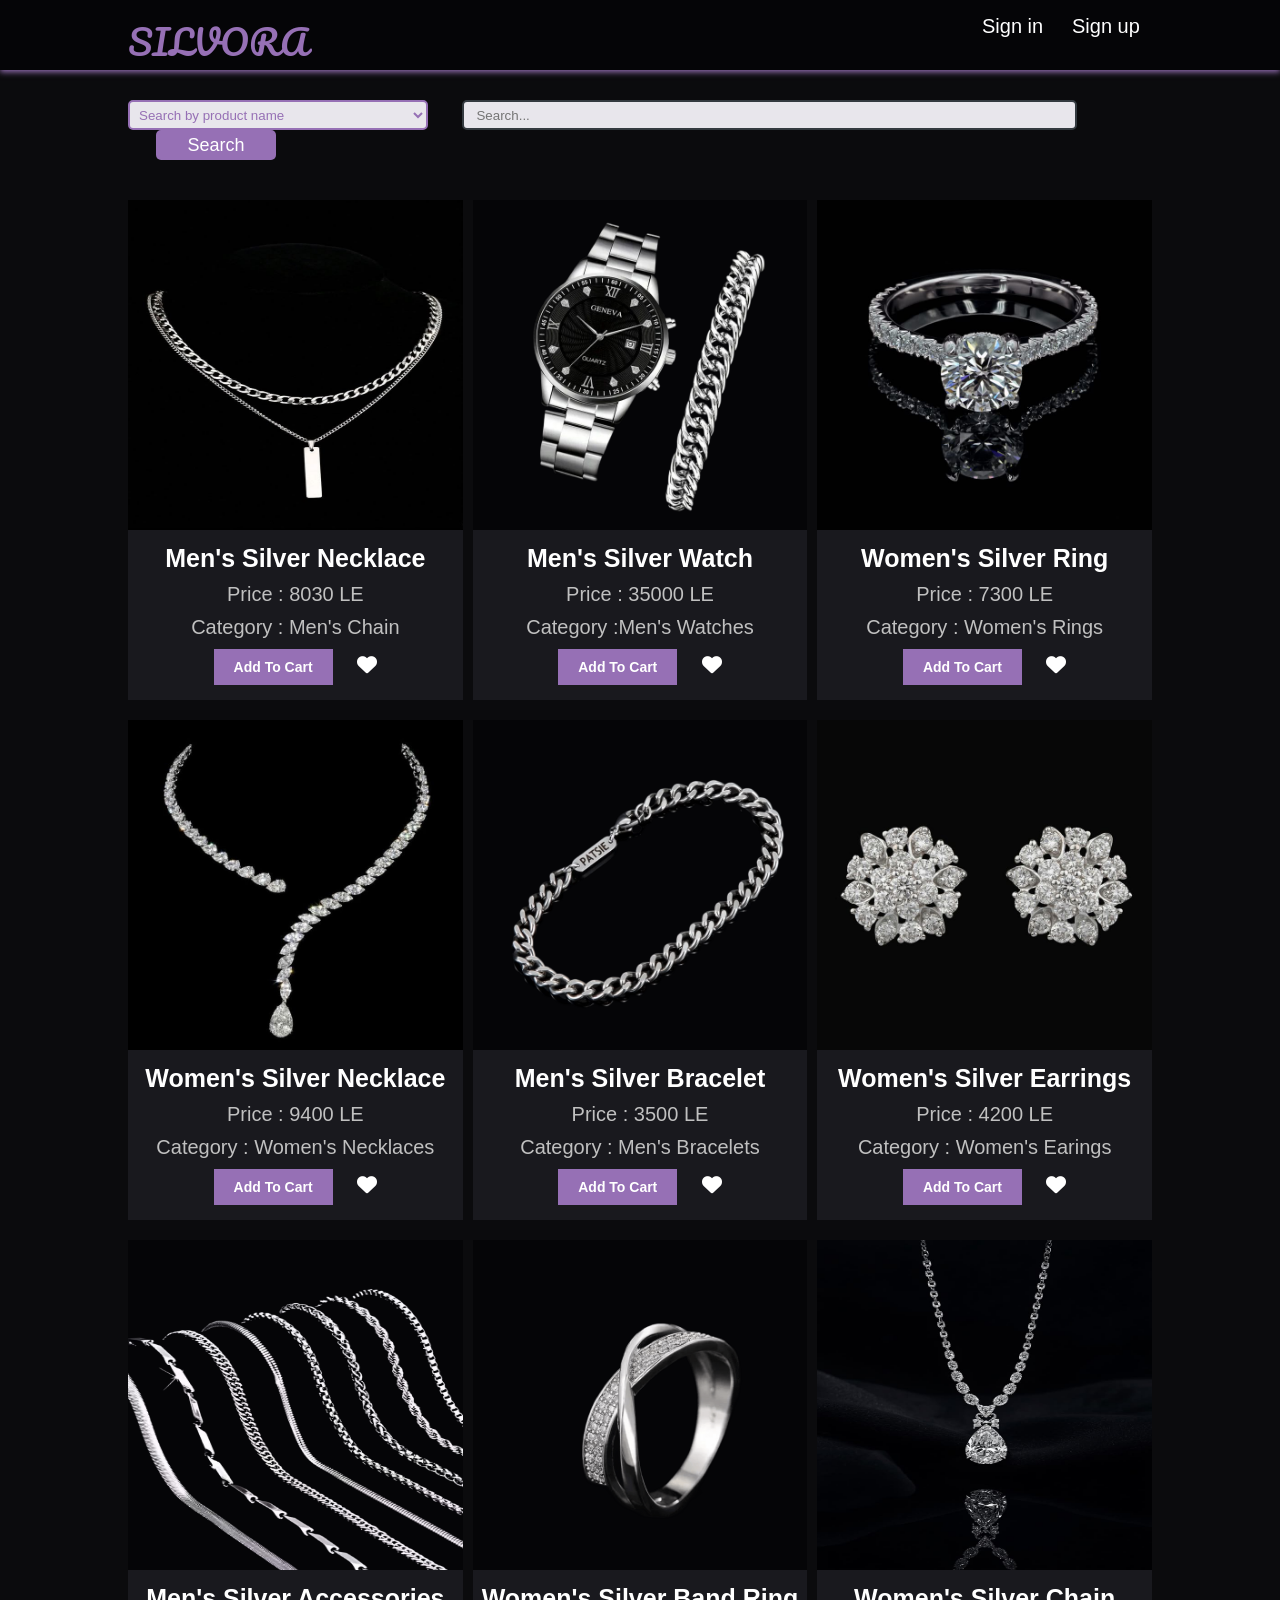
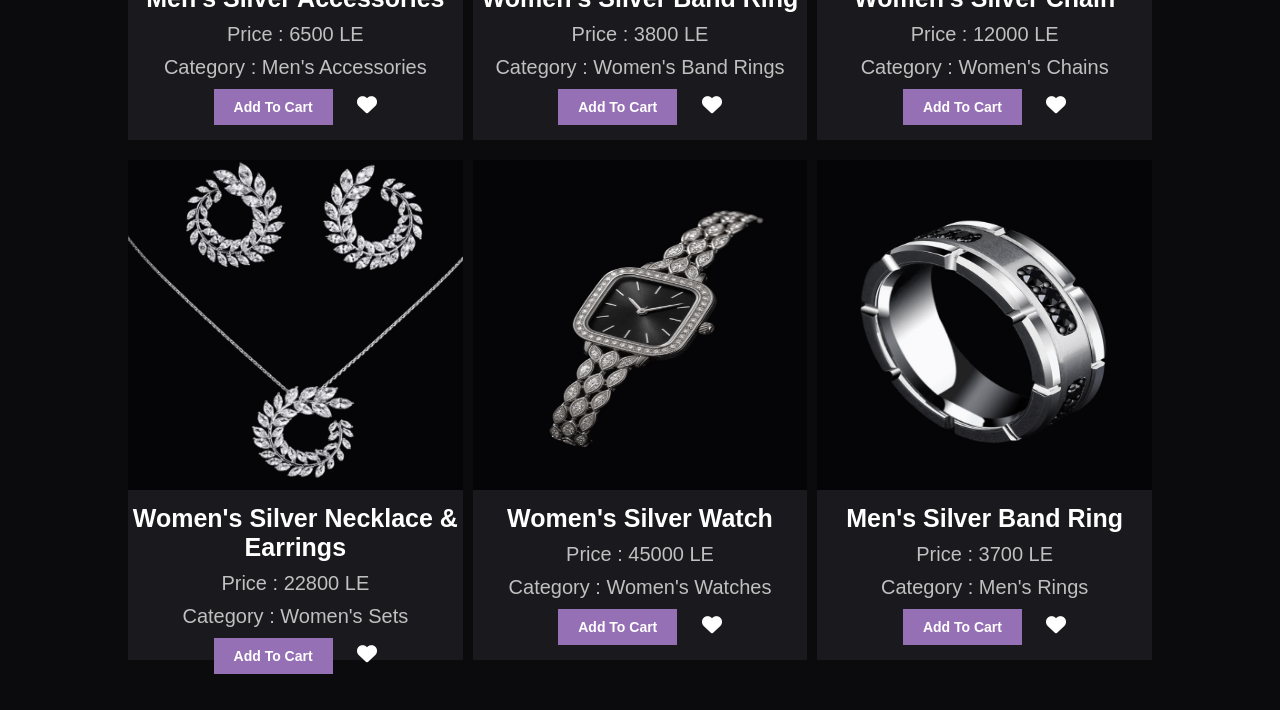
<file: index.html>
<!DOCTYPE html>
<html>
    <head>
        <meta charset="UTF-8">
         <meta name="viewport" content="width=device-width, initial-scale=1.0">
        <title>SILVORA</title>
        <link rel="stylesheet" href="css/style.css">
        <link rel="stylesheet" href="css/all.css">
        <link rel="preconnect" href="https://fonts.googleapis.com">
<link rel="preconnect" href="https://fonts.gstatic.com" crossorigin>
<link href="https://fonts.googleapis.com/css2?family=Pacifico&display=swap" rel="stylesheet">

    </head>
    <body>
        <header>
            <div class="container-header">
                <div class="header-content">
                    <a href="index.html" class="brand">
                          SILVORA</a>
                 
            
                    <nav>
                        <ul id="links">
                            <li><a href="login.html">Sign in</a></li>
                            <li><a href="register.html">Sign up</a></li>
                        </ul>
                        <ul id="user-info">
                           <li><a href="#" id="user"></a></li>
                           <li class="shopping-cart">
                            <i class="fa-solid fa-cart-shopping cart "></i>
                            <span class="badge"></span>
                            <div class="carts-products">
                                <div class="cart-content"></div>
                                <a href="cartproducts.html">View All Products </a>
                            </div>
                           </li>
                           <li><a href="#" id="log-out" >Log Out</a></li>
                        </ul>


                    </nav>
                </div>


            </div>
        </header>
        <section class="home">
            <div class="container">
                <select class="select">
                    <option >Search by product name</option>
                    <option >Search by category</option>
                </select>
                <input type="text" placeholder="Search..." class="search">
                <button class="search-btn">Search</button>
                <div class="products">
                    <div class="product-item">
                        <img class="product-item-img"  src="images/1.png" alt="">
                        <div class="product-item-desc">
                            <h2 class="product-title">silver watch for men</h2>
                            <p class="product-price">price : 8000 </p>
                            <span class="product-price">category : watches</span>
                        </div>
                        <div class="product-item-action">
                            <button class="add-to-cart">Add To Cart</button>
                            <i class="fa-solid fa-heart fav"></i>
                        </div>

                      </div>
                 
                     
                </div>
            </div>
            
        </section>
        











        <script src="js/script.js"></script>
        
    </body>









</html>
</file>
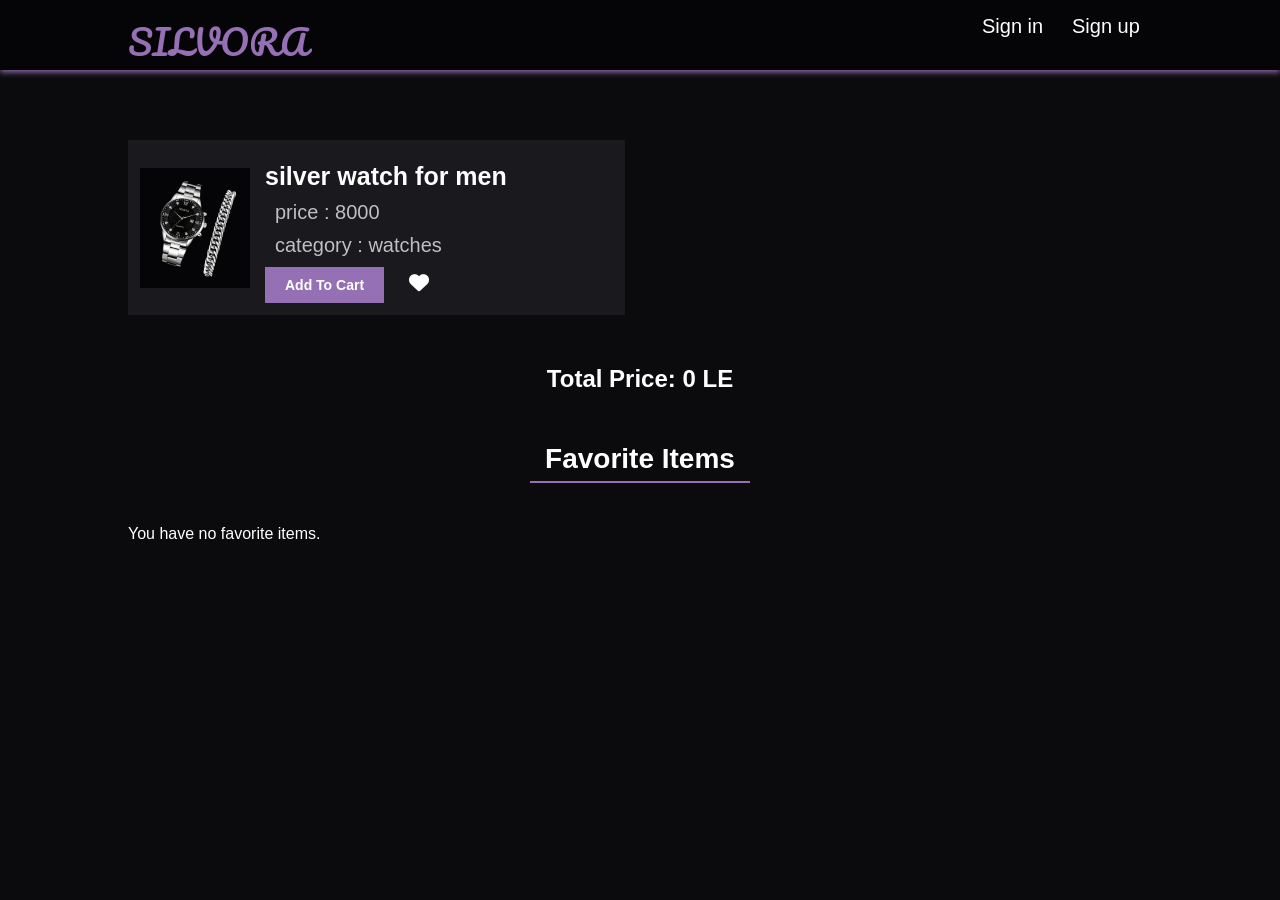
<file: cartproducts.html>
<!DOCTYPE html>
<html>
    <head>
        <meta charset="UTF-8">
        <meta name="viewport" content="width=device-width, initial-scale=1.0">
        <title>LogIn Page</title>
        <link rel="stylesheet" href="css/style.css">
        <link rel="stylesheet" href="css/all.css">
        
        <link rel="preconnect" href="https://fonts.googleapis.com">
         <link rel="preconnect" href="https://fonts.gstatic.com" crossorigin>
         <link href="https://fonts.googleapis.com/css2?family=Pacifico&display=swap" rel="stylesheet">

    </head>
    <body class="cart-page">
        <header>
            <div class="container-header">
                <div class="header-content">
                    
                    <a href="index.html" class="brand">SILVORA</a>
                
                    <nav>
                        <ul id="links">
                            <li><a href="login.html">Sign in</a></li>
                            <li><a href="register.html">Sign up</a></li>
                        </ul>
                        
                        <ul id="user-info">
                           <li><a href="#" id="user"></a></li>
                           <li class="shopping-cart">
                            <i class="fa-solid fa-cart-shopping cart"></i>
                            <span class="badge"></span>
                            <div class="carts-products">
                                <div></div>
                                <a href="cartproducts.html">View All Products </a>
                            </div>
                           </li>
                           <li><a href="#" id="log-out">Log Out</a></li>
                        </ul>
                    
                    </nav>
                </div>

            </div>
        </header>
        
        <section class="home">
            <div class="container">
                 <div class="products">
                     <div class="product-item">
                        <img class="product-item-img"  src="images/1.png" alt="">
                        <div class="product-item-desc">
                            <h2 class="product-title">silver watch for men</h2>
                            <p class="product-price">price : 8000 </p>
                            <span class="product-price">category : watches</span>
                        </div>
                        <div class="product-item-action">
                            <button class="add-to-cart">Add To Cart</button>
                            <i class="fa-solid fa-heart fav"></i>
                        </div>

                      </div> 
                  
                     
                </div>
                <div class="total-price">
    
                    <h2>Total Price: <span id="totalPrice">0</span> LE</h2>
                </div>
                <div class="favorite-section">
                    <h2 class="Favorite">Favorite Items</h2>
                    <div class="favorite-products"></div>
                </div>
            </div>
            
        </section>
        









       
    <script src="js/carts.js"></script>
     <script src="js/user.js"></script>
    </body>









</html>
</file>
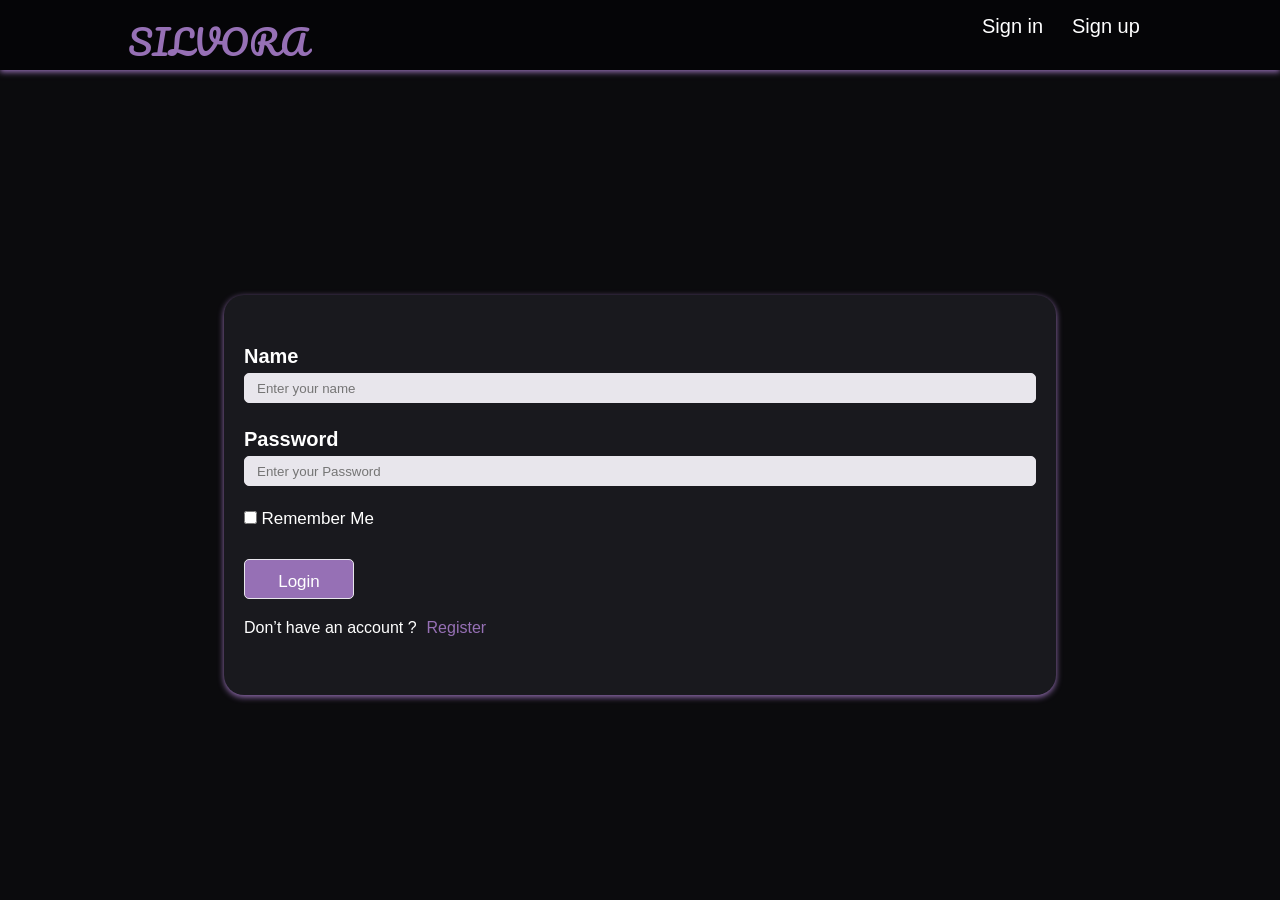
<file: login.html>
<!DOCTYPE html>
<html>
    <head>
        <meta charset="UTF-8">
        <meta name="viewport" content="width=device-width, initial-scale=1.0">
        <title>LogIn Page</title>
        <link rel="stylesheet" href="css/style.css">
        <link rel="stylesheet" href="css/all.css">
        
        <link rel="preconnect" href="https://fonts.googleapis.com">
         <link rel="preconnect" href="https://fonts.gstatic.com" crossorigin>
         <link href="https://fonts.googleapis.com/css2?family=Pacifico&display=swap" rel="stylesheet">

    </head>
    <body>
        <header>
            <div class="container-header">
                <div class="header-content">
                    <a href="index.html" class="brand">SILVORA</a>
                    <nav>
                        <ul id="links">
                            <li><a href="login.html">Sign in</a></li>
                            <li><a href="register.html">Sign up</a></li>
                        </ul>
                    
                    </nav>
                </div>

            </div>
        </header>
        <section class="section-form">
            
            <form >
                 <p class="first-name login-name" > Name</p>
                <input type="text" placeholder="Enter your name" id="username">
                 <p class="first-name"> Password</p>
                <input type="password" placeholder="Enter your Password" id="password">
                <input  type="checkbox" class="remember">
                <span class="remember-me">Remember Me</span>
                <input type="submit" value="Login" id="sign-in">
                <span class="not">Don’t have an account ?<a href="register.html" class="have">Register</a></span> 
            </form>

        </section>
        









       
        <script src="js/login.js"></script>
    </body>









</html>
</file>
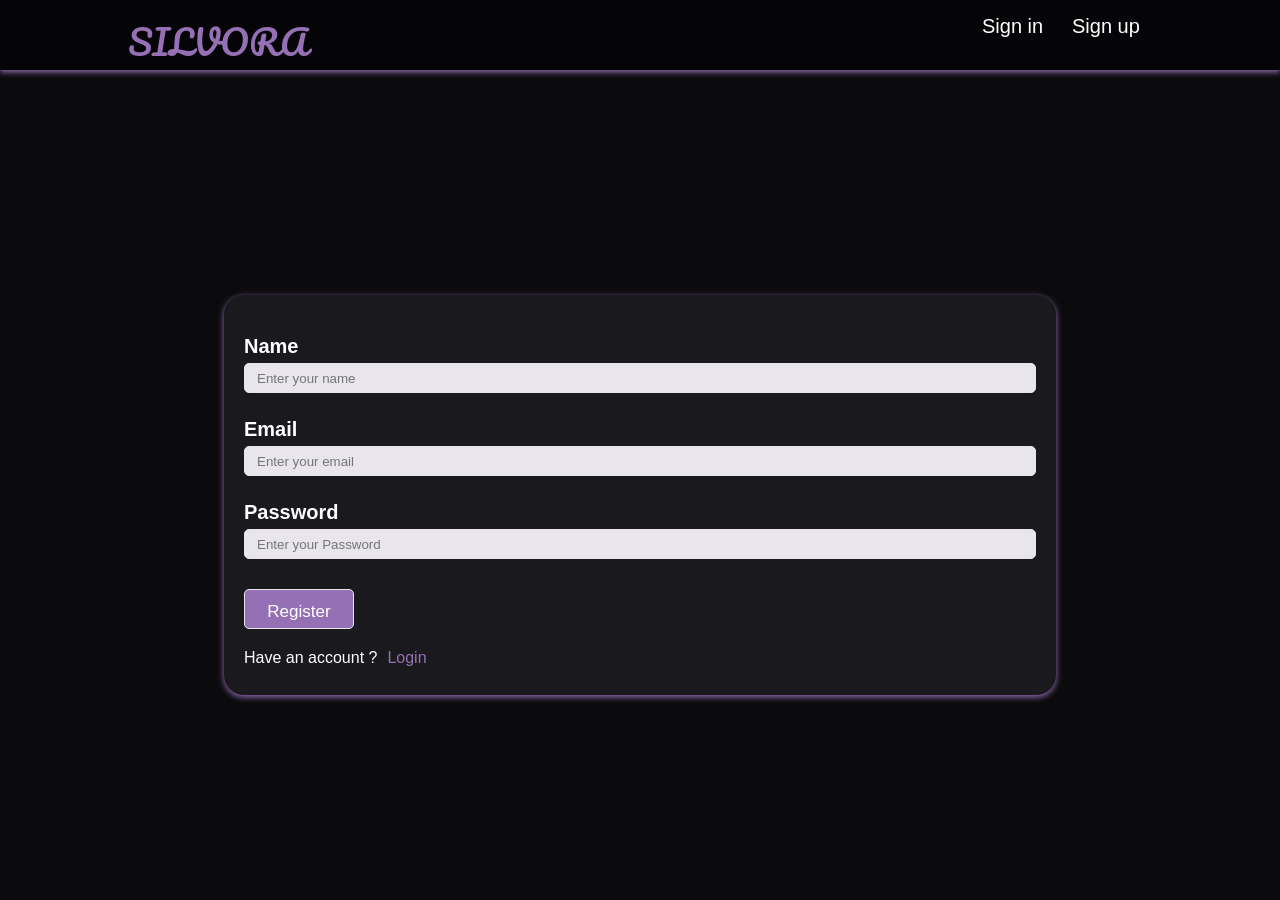
<file: register.html>
<!DOCTYPE html>
<html>
    <head>
        <meta charset="UTF-8">
       <meta name="viewport" content="width=device-width, initial-scale=1.0">
        <title>Register Page</title>
        <link rel="stylesheet" href="css/style.css">
        <link rel="stylesheet" href="css/all.css">
        
        <link rel="preconnect" href="https://fonts.googleapis.com">
         <link rel="preconnect" href="https://fonts.gstatic.com" crossorigin>
         <link href="https://fonts.googleapis.com/css2?family=Pacifico&display=swap" rel="stylesheet">

    </head>
    <body>
        <header>
            <div class="container-header">
                <div class="header-content">
                    <a href="index.html" class="brand">SILVORA</a>
                    <nav>
                        <ul id="links">
                            <li><a href="login.html">Sign in</a></li>
                            <li><a href="register.html">Sign up</a></li>
                        </ul>
                    
                    </nav>
                </div>

            </div>
        </header>
        <section class="section-form">
            
            <form >
                <p class="first-name"> Name</p>
                <input type="text" placeholder="Enter your name" id="username">
                <p class="first-name"> Email</p>
                <input type="email" placeholder="Enter your email" id="email">
                <p class="first-name"> Password</p>
                <input type="password" placeholder="Enter your Password" id="password">
                <input type="submit" value="Register" id="sign-up">
                <span class="not">Have an account ?<a  class="have" href="login.html">Login</a></span>
            </form>
                
        </section>
        
        









    
        <script src="js/register.js"></script>
    </body>









</html>
</file>
<file: css/style.css>
* {
    margin: 0px;
    padding: 0px;
    box-sizing: border-box;
}
body{
    font-family: 'Franklin Gothic Medium', 'Arial Narrow', Arial, sans-serif;
    background-color: #0B0B0D;
}

.container-header{
    width: 80%;
    margin: auto;

}
header{
    width: 100%;
    height: 70px;
    background-color: #050507;
    padding: 10px 0;
    z-index: 9;
   position: fixed;
   top: 0;
   left: 0;
   box-shadow:  0 2px 6px #9670b5;
}

.header-content{
    display: flex;
    justify-content: space-between;
}
.header-content .brand{
    font-size: 35px;
    text-decoration: none;
    color: #9670b5;
    font-family: pacifico-regular ;
  font-family: "Pacifico", cursive;
  font-weight: 400;
  font-style: normal;
    }

#log-out{
    border: 1px solid #9670b5;
    background-color: #9670b5;
    color: #fff;
    font-size: 18px;
    padding: 7px;
    border-radius: 5px;
}
#log-out:hover{
    background-color: #050507;
    color:#9670b5 ;
    transform: scale(1.1);
    transition: .5s;
}
nav ul{
    display: flex;
    list-style: none;
}
.shopping-cart{
    position: relative;
    cursor: pointer;
}
nav li a {
    display: block;
    color:#fff;
    min-width: 80px;
    padding: 5px;
    margin: 0 5px;
    text-decoration: none;
    font-size: 20px;
}
.carts-products {
    position: absolute;
    width: 270px;
    max-height: 370px;
    overflow: hidden;
    background-color: #fff;
    border: 1px solid #ddd;
    top : 40px;
    padding: 10px;
    display: none;
    border-radius: 5px;
}
.cart-content{
    max-height: 310px;
    overflow-y: auto;
}
.carts-products a{
    display: block;
    padding: 12px;
    border-top: 1px solid #343A40;
    color: #0B0B0D;
    text-align: center;
    text-decoration: none;
}
.section-form{
    position: absolute;
    top: 55%;
    left: 50%;
    transform: translate(-50% , -50%);
    width: 65%;
    height: 400px;
    background-color: #19191e;
    padding: 20px;
    border-radius: 20px;
    box-shadow: 0 2px 6px #9670b5;
}
.first-name{
 font-size: 20px;
 font-weight: bold;
 padding-top: 20px;
 color: #fff;
}
.login-name{
    padding-top: 30px;
}
.section-form form input:not(.remember){
    display: block;
    width: 100%;
    background-color: #e8e6ec;
    margin: 5px 0;
    height: 30px;
    border: 1px solid #e8e6ec;
    outline: none;
    padding: 12px;
    border-radius: 5px;
}
 .remember{ 
    margin-top: 20px;
} 
.remember-me{
    color: #fff;
    font-size: 17px;
}
.section-form form input[type ="submit"]{
   width: 110px;
   height: 40px;
   margin-top: 30px;
   margin-bottom: 20px;
   background-color: #9670b5;
   color: #fff;
   font-size: 17px;

}
.section-form form input:focus {
    border: 1px solid #9670b5;
}
.section-form form input[type ="submit"]:hover{
    color: #9670b5;
    background-color: #fff;
    border: 1px solid #9670b5;
    transform: scale(1.1);
    transition: .5s;
}
.have{
    text-decoration: none;
    color: #9670b5;
    padding-left: 10px;
}

.not{
    color: #fff;
}
nav ul#user-info{
    display: none;
    color:#343A40;
}
nav ul#user-info i {
    color: #fff;
}
.product-item{
    height: 500px;
   width: 100%;
    background-color: #19191e;
}
.product-item-img{
    width: 100%;
    height: 330px;
    background-color: #050507;
}
.product-item-action{
    text-align: center;
    margin-top: 10px;
}
.product-item-desc{
    text-align: center;
}
.add-to-cart {
    background-color:#9670b5;
    color: #fff;
    border: 0;
    padding: 10px 20px;
    font-size: 14px;
    cursor: pointer;
    margin-right: 20px;
    font-weight: bold;
}
.add-to-cart:hover{
    background-color: #fff;
    color: #9670b5;
    transform: scale(1.1);
    transition: .5s;
}
.fav{
    cursor: pointer;
    width: 20px;
    color: #fff;
    font-size: 20px;
}
.fav.active{
    color: #9670b5;
}
.cart{
    color: #343A40;
    font-size: 25px;
    cursor: pointer;
    margin-top: 5px;
}
nav ul#user-info li {
    margin: 0 10px;
    position: relative;
}
.badge{
    position: absolute;
    width: 18px;
    background-color:#9670b5;
    color: #fff;
    text-align: center;
    display: block;
    border-radius: 50%;
    top: -10px;
    right: -10px;
    font-size: 13px;
    /* display: none; */
}

.container{
    width: 80%;
    margin: auto;
    padding-top: 100px;
}
.products{
    display: grid;
    grid-template-columns: repeat(3 , 1fr);
    grid-column-gap:10px;
    margin-top: 40px;
    grid-row-gap: 20px;
    margin-bottom: 50px;
}
.product-title{
    font-weight: bold;
    font-size: 25px;
    color: #fff;
    padding-top: 10px ;
}
.product-price{
    font-size: 20px;
    color: #c0c0c0;
    padding: 10px;
}
.select{
    width: 300px;
    height: 30px;
    border: 2px solid #9670b5;
    padding-left: 5px;
    border-radius: 5px;
    background-color: #e8e6ec;
    outline: none;
    color: #9670b5;
}
option{
    color: #9670b5;
}
.search{
    width: 60%;
    height: 30px;
    border: 2px solid #343A40;
    padding-left: 12px;
    margin-left: 30px;
    border-radius: 5px;
    background-color: #e8e6ec;
    outline: none;
}
.search-btn{
    width: 120px;
    height: 30px;
    background-color: #9670b5;
    color: #fff;
    margin-left: 28px;
    font-size: 18px;
    cursor: pointer;
    border: none;
    border-radius: 5px;
}
.quantity {
    display: flex;
    align-items: center;
    gap: 8px;
}
.quantity button {
    width: 25px;
    height: 30px;
    border: 1px solid #9670b5;
    border-radius: 4px;
    cursor: pointer;
}
.quantity button:hover {
    background-color: #9670b5;
    color: #fff;
}
.quantity span{
    font-size: 14px;
}
.cart-item{
    display: flex;
    flex-direction: column;
    padding: 5px;
    background-color: #fff;
    border-radius: 10px;
    gap: 8px;
}
.cart-item h4 {
    font-size: 15px;
    color: black;

}
.cart-item p {
    font-size: 14px;
    color: #555;
}

.favorites-section {
    padding: 20px;
    text-align: center;
    border-top: 1px solid #ddd;
}

.Favorite {
    font-size: 28px;
    color: #fff;
    margin-bottom: 50px;
    position: relative;
    text-align: center;
}

.Favorite::after {
    content: "";
    width: 220px;
    height: 2px;
    background-color: #9670b5;
    position: absolute;
    bottom: -8px;
    left: 50%;
    transform: translateX(-50%);
}

.favorite-products {
    display: grid;
    grid-template-columns: repeat(3 , 1fr);
    gap: 10px;
    margin-top: 30px;
}

.favorite-products .fav {
    color: #9670b5;
    cursor: pointer;
}
.total-price h2{
    color: #fff;
    text-align: center;
}
.total-price{
    margin-bottom: 50px;
}
/* Cart page quantity buttons */

.cart-page .product-item-action button:not(.add-to-cart) {
    padding: 6px 8px;
    border: 1px solid #9670b5;
    background-color: transparent;
    color: #fff;
    cursor: pointer;
    border-radius: 5px;
    margin-right: 5px;
}

.cart-page .product-item-action span {
    color: #fff;
    font-size: 18px;
    margin-right: 3px;
}
.cart-page .products {
    display: grid;
    grid-template-columns: repeat(2, 1fr);
    gap: 30px;
}
.cart-page .product-item {
    display: grid;
    grid-template-columns: 110px 1fr;
    grid-template-rows: auto auto;
    align-items: center;
    gap: 10px 15px;
    height: auto;
    min-height: 150px;
    padding: 12px;
}

.cart-page .product-item-img {
    grid-column: 1;
    grid-row: 1 / 3;
    width: 110px;
    height: 120px;
    object-fit: contain;
}

.cart-page .product-item-desc {
    grid-column: 2;
    grid-row: 1;
    text-align: left;
}

.cart-page .product-item-action {
    grid-column: 2;
    grid-row: 2;
    text-align: left;
    margin-top: 0;
}
.cart-page .product-item {
    transition: transform 0.3s ease, box-shadow 0.3s ease;
}

.cart-page .product-item:hover {
    transform: translateY(-5px);
    box-shadow: 0 5px 15px rgba(150, 112, 181, 0.3);
}
/* Home page product cards hover */

body:not(.cart-page) .product-item {
    transition: transform 0.3s ease, box-shadow 0.3s ease;
}

body:not(.cart-page) .product-item:hover {
    transform: translateY(-5px);
    box-shadow: 0 5px 15px rgba(150, 112, 181, 0.3);
}
/* Responsive Design */

* {
    box-sizing: border-box;
}

img {
    max-width: 100%;
}

/* Tablet */

@media (max-width: 768px) {

    .container-header {
        padding: 15px 20px;
    }

    .header-content {
        flex-wrap: wrap;
        gap: 15px;
    }

    #links,
    #user-info {
        flex-wrap: wrap;
        gap: 12px;
    }

    section.home .products {
        grid-template-columns: repeat(2, 1fr);
        gap: 15px;
    }

    .section-form form {
        width: 90%;
        max-width: 450px;
    }
}

/* Mobile */

@media (max-width: 480px) {

    .container-header {
        padding: 12px;
    }

    .header-content {
        flex-direction: column;
        align-items: center;
    }

    #links,
    #user-info {
        justify-content: center;
        flex-wrap: wrap;
        gap: 10px;
    }

    section.home .products {
        grid-template-columns: 1fr;
        gap: 20px;
    }

    .product-item {
        max-width: 100%;
    }

    .section-form form {
        width: 95%;
        padding: 20px;
    }

    .search {
        width: 100%;
    }
}
/* Responsive Design */

@media (max-width: 600px) {

    body:not(.cart-page) .products {
        grid-template-columns: repeat(2, minmax(0, 1fr));
        gap: 12px;
    }

    body:not(.cart-page) .product-item {
        min-width: 0;
        padding: 8px;
    }

    body:not(.cart-page) .product-item-img {
        width: 100%;
        height: 130px;
        object-fit: contain;
    }

    body:not(.cart-page) .product-title {
        font-size: 13px;
    }

    body:not(.cart-page) .product-price {
        font-size: 12px;
    }

    body:not(.cart-page) .product-item-action {
        display: flex;
        justify-content: center;
        align-items: center;
        gap: 8px;
        flex-wrap: wrap;
    }

    body:not(.cart-page) .add-to-cart {
        padding: 6px 8px;
        font-size: 11px;
    }
}

    /* Fix Mobile Header */

@media (max-width: 480px) {

    header {
        height: auto;
        min-height: 70px;
        padding: 8px 0;
    }

    .container-header {
        width: 94%;
        margin: auto;
    }

    .header-content {
        display: flex;
        flex-direction: row;
        justify-content: space-between;
        align-items: center;
        flex-wrap: wrap;
        gap: 8px;
    }

    .header-content .brand {
        font-size: 28px;
    }

    .header-content nav {
        display: flex;
        align-items: center;
        margin-left: auto;
    }

    nav ul {
        display: flex;
        align-items: center;
        justify-content: flex-end;
        flex-wrap: wrap;
        gap: 8px;
        margin: 0;
        padding: 0;
    }

    nav li {
        margin: 0;
        padding: 0;
    }

    nav li a {
        min-width: auto;
        font-size: 14px;
        padding: 4px;
    }

    #user-info {
        align-items: center;
        justify-content: flex-end;
        gap: 8px;
        margin: 0;
        padding: 0;
    }

    #user-info li {
        display: flex;
        align-items: center;
    }

    #log-out {
        font-size: 13px;
        padding: 6px;
    }
}
@media (max-width: 480px) {
    .home .container .products {
        grid-template-columns: 1fr;
        gap: 20px;
    }
    .home .container .select,
.home .container .search,
.home .container .search-btn {
    display: block;
    width: 100%;
    max-width: 100%;
    box-sizing: border-box;
    margin: 8px 0;
}
}
/* Tablet Responsive */
@media (max-width: 768px) {

    .cart-page .products {
        grid-template-columns: 1fr;
        gap: 20px;
    }

    .cart-page .product-item {
        grid-template-columns: 100px 1fr;
        gap: 10px;
    }

    .cart-page .product-item-img {
        width: 100px;
        height: 110px;
    }

}

/* Mobile Responsive */
@media (max-width: 480px) {

    .cart-page .products {
        grid-template-columns: 1fr;
        gap: 15px;
    }

    .cart-page .product-item {
        grid-template-columns: 80px 1fr;
        padding: 8px;
        gap: 8px;
    }

    .cart-page .product-item-img {
        width: 80px;
        height: 95px;
    }

    .cart-page .product-title {
        font-size: 14px;
    }

    .cart-page .product-price {
        font-size: 12px;
    }

    .cart-page .product-item-action {
        display: flex;
        flex-wrap: wrap;
        gap: 5px;
    }

    .cart-page .total-price {
        font-size: 16px;
        text-align: center;
    }

    .cart-page .favorite-products {
        grid-template-columns: 1fr;
    }

}
@media (min-width: 481px) and (max-width: 768px) {

    .cart-page .favorite-products {
        grid-template-columns: repeat(2, 1fr);
        gap: 15px;
    }

}
@media (max-width: 480px) {

    .cart-page .favorite-products {
        grid-template-columns: 1fr;
        gap: 15px;
    }

    .cart-page .Favorite {
        font-size: 22px;
        margin-bottom: 30px;
    }

}
@media (max-width: 480px) {

    .cart-page .home {
        padding-top: 140px;
    }


.cart-page .product-item-action button {
    padding: 8px 12px;
    font-size: 13px;
    width: auto;
    max-width: 100%;
}

.cart-page .product-item {
    gap: 8px;
    padding: 10px;
}

.cart-page .product-item-desc h2 {
    font-size: 15px;
}

.cart-page .product-item-desc p,
.cart-page .product-item-desc span {
    font-size: 13px;
}
}
/* Tablet - Cart Page */

@media (min-width: 481px) and (max-width: 768px) {

    body.cart-page section.home {
    padding-top: 180px !important;
    box-sizing: border-box;
}
    .cart-page .products {
        grid-template-columns: repeat(2, minmax(0, 1fr));
        gap: 15px;
    }

    .cart-page .product-item {
        grid-template-columns: 90px 1fr;
        gap: 10px;
        padding: 10px;
    }

    .cart-page .product-item-img {
        width: 90px;
        height: 110px;
        object-fit: contain;
    }

    .cart-page .product-item-desc h2 {
        font-size: 15px;
    }

    .cart-page .product-item-action {
        flex-wrap: wrap;
        gap: 5px;
    }

}
/* Favorite Products - Mobile */
@media (max-width: 480px) {

    .favorite-products {
        grid-template-columns: 1fr;
        gap: 15px;
        margin-top: 25px;
    }

}
@media (max-width: 480px) {

    .section-form {
        position: relative;
        top: auto;
        left: auto;
        transform: none;
        width: calc(100% - 30px);
        max-width: 100%;
        height: auto;
        margin: 25px auto;
        padding: 20px;
        box-sizing: border-box;
    }

    .section-form form input:not(.remember) {
        width: 100%;
        box-sizing: border-box;
    }

}
@media (min-width: 481px) and (max-width: 768px) {
    .section-form {
        width: 80%;
        height: auto;
        padding: 25px;
        box-sizing: border-box;
    }

    .section-form form input:not(.remember) {
        width: 100%;
        box-sizing: border-box;
    }
}
</file>
